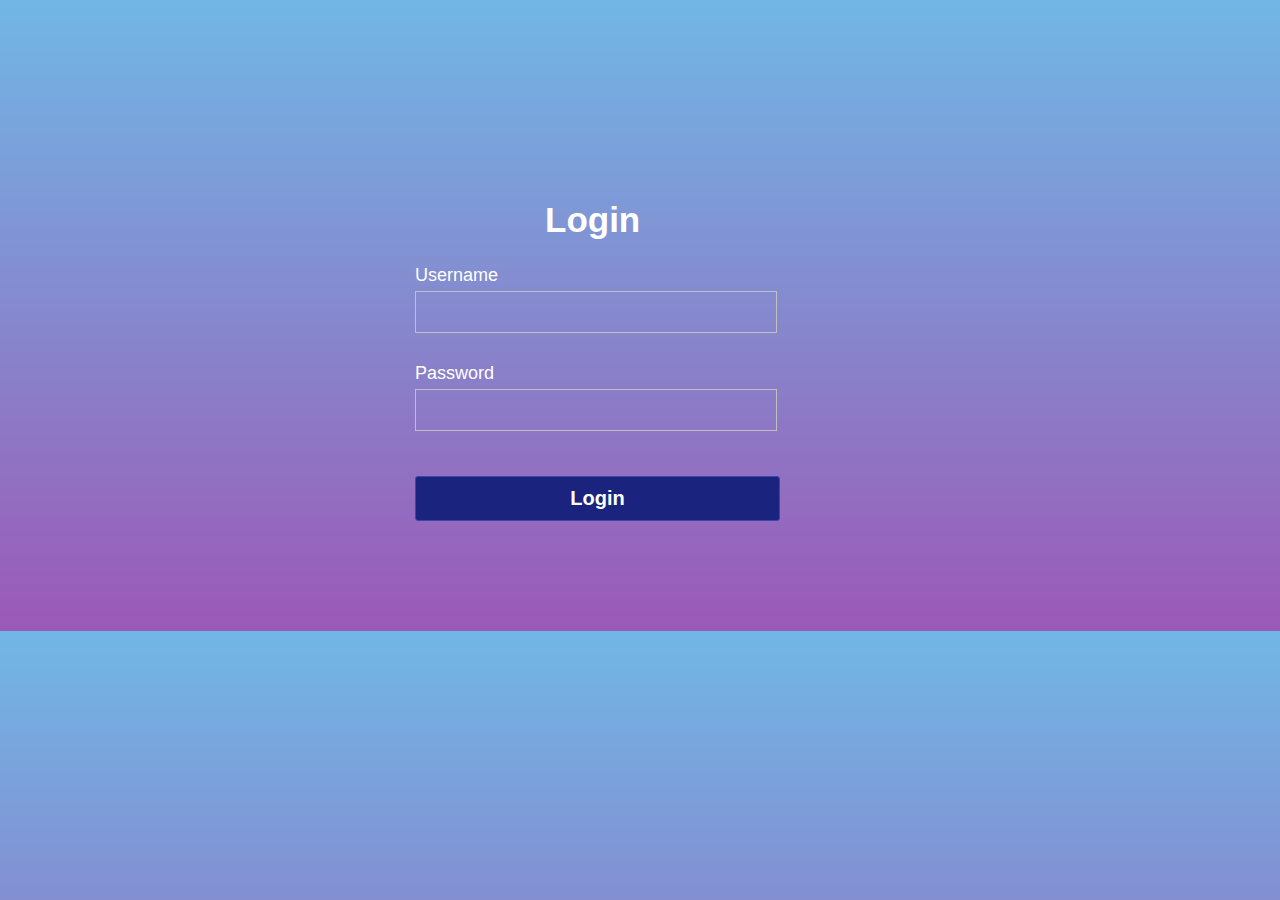
<file: login.html>
<!DOCTYPE html>
<html lang="en">
<head>
	<meta charset="UTF-8">
	<title>Project GUVI | Login</title>
	<link rel="stylesheet" href="css/style.css">
	<script src="javascript/login.js"></script>
</head>
<body>
	<div class="container">
		<h1 class="label">Login</h1>
		<form class="login_form" name="form" action="php/login.php" method="post">
			<div class="font">Username</div>
			<input autocomplete="off" type="text" name="username" id="username" required>
			<div class="font font2">Password</div>
			<input autocomplete="off" type="password" name="password" id="password" required>
            <button type="submit" onclick="check()" >Login</button>
		</form>
	</div>	
	
</body>
</html>
</file>
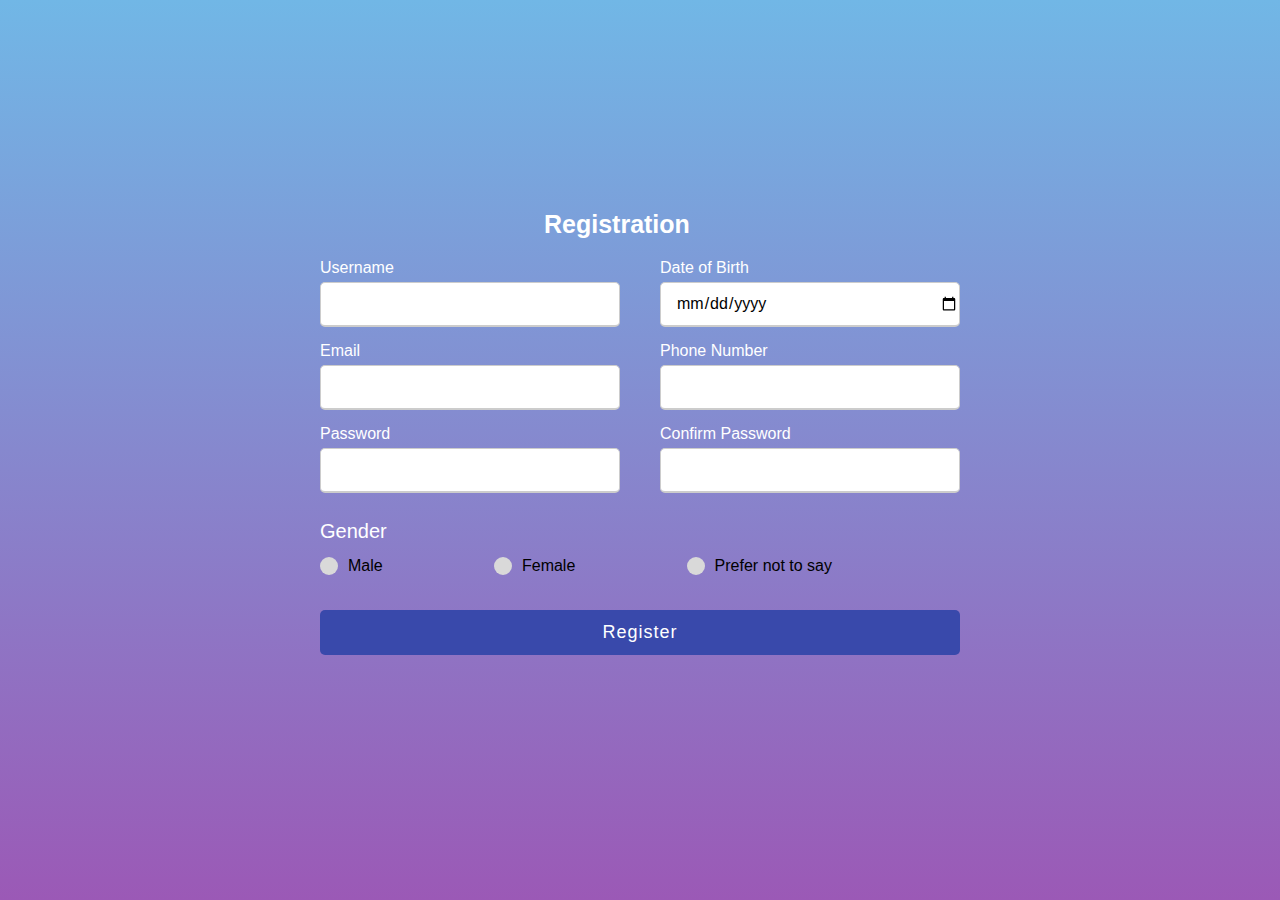
<file: register.html>
<!DOCTYPE html>
<html lang="en" dir="ltr">
  <head>
    <meta charset="UTF-8">
    <title>Project GUVI | Register</title>
    <link rel="stylesheet" href="css/style1.css">
    
   </head>
<body>
  <div class="container">
    <div class="title">Registration</div>
    <div class="content">
      <form action="php/register.php" method="post" >
        <div class="user-details">
          <div class="input-box">
            <span class="details">Username</span>
            <input type="text" id="username"  name="username"   required>
          </div>
          <div class="input-box">
            <span class="details">Date of Birth</span>
            <input type="date" id="dob" name="dob"   required>
          </div>
          <div class="input-box">
            <span class="details">Email</span>
            <input type="text" id="email" name="email"   required>
          </div>
          <div class="input-box">
            <span class="details">Phone Number</span>
            <input type="number" id="phonenumber" name="phonenumber" required>
          </div>
          <div class="input-box">
            <span class="details">Password</span>
            <input type="password" id="password"   name="password" required>
          </div>
          <div class="input-box">
            <span class="details">Confirm Password</span>
            <input type="password" id="Password" name="Password"   required>
          </div>
        </div>
        <div class="gender-details">
          <input type="radio" name="dot-1" id="dot-1">
          <input type="radio" name="dot-2" id="dot-2">
          <input type="radio" name="dot-3" id="dot-3">
          <span class="gender-title">Gender</span>
          <div class="category">
            <label for="dot-1">
            <span class="dot one"></span>
            <span class="gender">Male</span>
          </label>
          <label for="dot-2">
            <span class="dot two"></span>
            <span class="gender">Female</span>
          </label>
          <label for="dot-3">
            <span class="dot three"></span>
            <span class="gender">Prefer not to say</span>
            </label>
          </div>
        </div>
        <div class="button">
          <input type="submit" value="Register" id="trigger" >
        </div>
      </form>
    </div>
  </div>
</body>
<script src="javascript/register.js"></script>
</html>
</file>
<file: css/style.css>
*{
	padding: 0;
	margin: 0;
}
body{
	background: linear-gradient(#71b7e6, #9b59b6);
    margin: 80px;
	align-items: center;
	justify-content: center;
	display: flex;
	font-family: sans-serif;
}
.container{
	position: relative;
	margin-top: 100px;
	width: 450px;
	height: auto;
	background: transparent;
	border-radius: 5px;
}
.label{
	padding: 20px 130px;
	font-size: 35px;
	font-weight: 700;
	color: white;
}

.login_form .font{
	font-size: 18px;
	color: white;
	margin: 5px 0;
}
.login_form input{
	height: 40px;
	width: 350px;
	padding: 0 5px;
	font-size: 18px;
	outline: none;
    background: transparent;
	border: 1px solid silver;
}
.login_form .font2{
	margin-top: 30px;
}
.login_form button{
	margin: 45px 0 30px 0;
	height: 45px;
	width: 365px;
	font-size: 20px;
	color: white;
	outline: none;
	cursor: pointer;
	font-weight: bold;
	background: #1A237E;
	border-radius: 3px;
	border: 1px solid #3949AB;
}
.login_form input:hover{
    border-radius: 40px;
}
.login_form button:hover{
    border-radius: 40px;
	background: #151c6a;
}
</file>
<file: css/style1.css>
*{
  margin: 0;
  padding: 0;
  box-sizing: border-box;
  font-family: sans-serif;
}
body{
  height: 100vh;
  display: flex;
  justify-content: center;
  align-items: center;
  padding: 10px;
  background: linear-gradient( #71b7e6, #9b59b6);
}
.container{
    align-items: center;
  max-width: 700px;
  width: 100%;
  background-color: transparent;
  padding: 25px 30px;
  border-radius: 5px;
}
.container .title{
    margin-left: 35%;
    color: white;
  font-size: 25px;
  font-weight: 600;
  position: relative;
}

.content form .user-details{
    color: white;
  display: flex;
  flex-wrap: wrap;
  justify-content: space-between;
  margin: 20px 0 12px 0;
}
form .user-details .input-box{
  margin-bottom: 15px;
  width: calc(100% / 2 - 20px);
}
form .input-box span.details{
  display: block;
  font-weight: 500;
  margin-bottom: 5px;
}
.user-details .input-box input{
  height: 45px;
  width: 100%;
  outline: none;
  font-size: 16px;
  border-radius: 5px;
  padding-left: 15px;
  border: 1px solid #ccc;
  border-bottom-width: 2px;
}
.user-details .input-box input:focus,
.user-details .input-box input:valid{
  border-color: white;
  background: transparent;
}

.user-details .input-box input:hover{
  border-radius: 40px;
}

 form .gender-details .gender-title{
  color: white;
    font-size: 20px;
  font-weight: 500;
 }
 form .category{
   display: flex;
   width: 80%;
   margin: 14px 0 ;
   justify-content: space-between;
 }
 form .category label{
   display: flex;
   align-items: center;
   cursor: pointer;
 }
 form .category label .dot{
  height: 18px;
  width: 18px;
  border-radius: 50%;
  margin-right: 10px;
  background: #d9d9d9;
  border: 5px solid transparent;
}
 #dot-1:checked ~ .category label .one,
 #dot-2:checked ~ .category label .two,
 #dot-3:checked ~ .category label .three{
   background: black;
   border-color: white;
 }
 form input[type="radio"]{
   display: none;
 }
 form .button{
   height: 45px;
   margin: 35px 0
 }
 form .button input{
   height: 100%;
   width: 100%;
   border-radius: 5px;
   border: none;
   color: #fff;
   font-size: 18px;
   font-weight: 500;
   letter-spacing: 1px;
   cursor: pointer;
   background: #3949AB;
 }
 form .button input:hover{
  /* transform: scale(0.99); */
  background: #151c6a;
  }
 @media(max-width: 584px){
 .container{
  max-width: 100%;
}
form .user-details .input-box{
    margin-bottom: 15px;
    width: 100%;
  }
  form .category{
    width: 100%;
  }
  .content form .user-details{
    max-height: 300px;
    overflow-y: scroll;
  }
  .user-details::-webkit-scrollbar{
    width: 5px;
  }
  }
</file>
